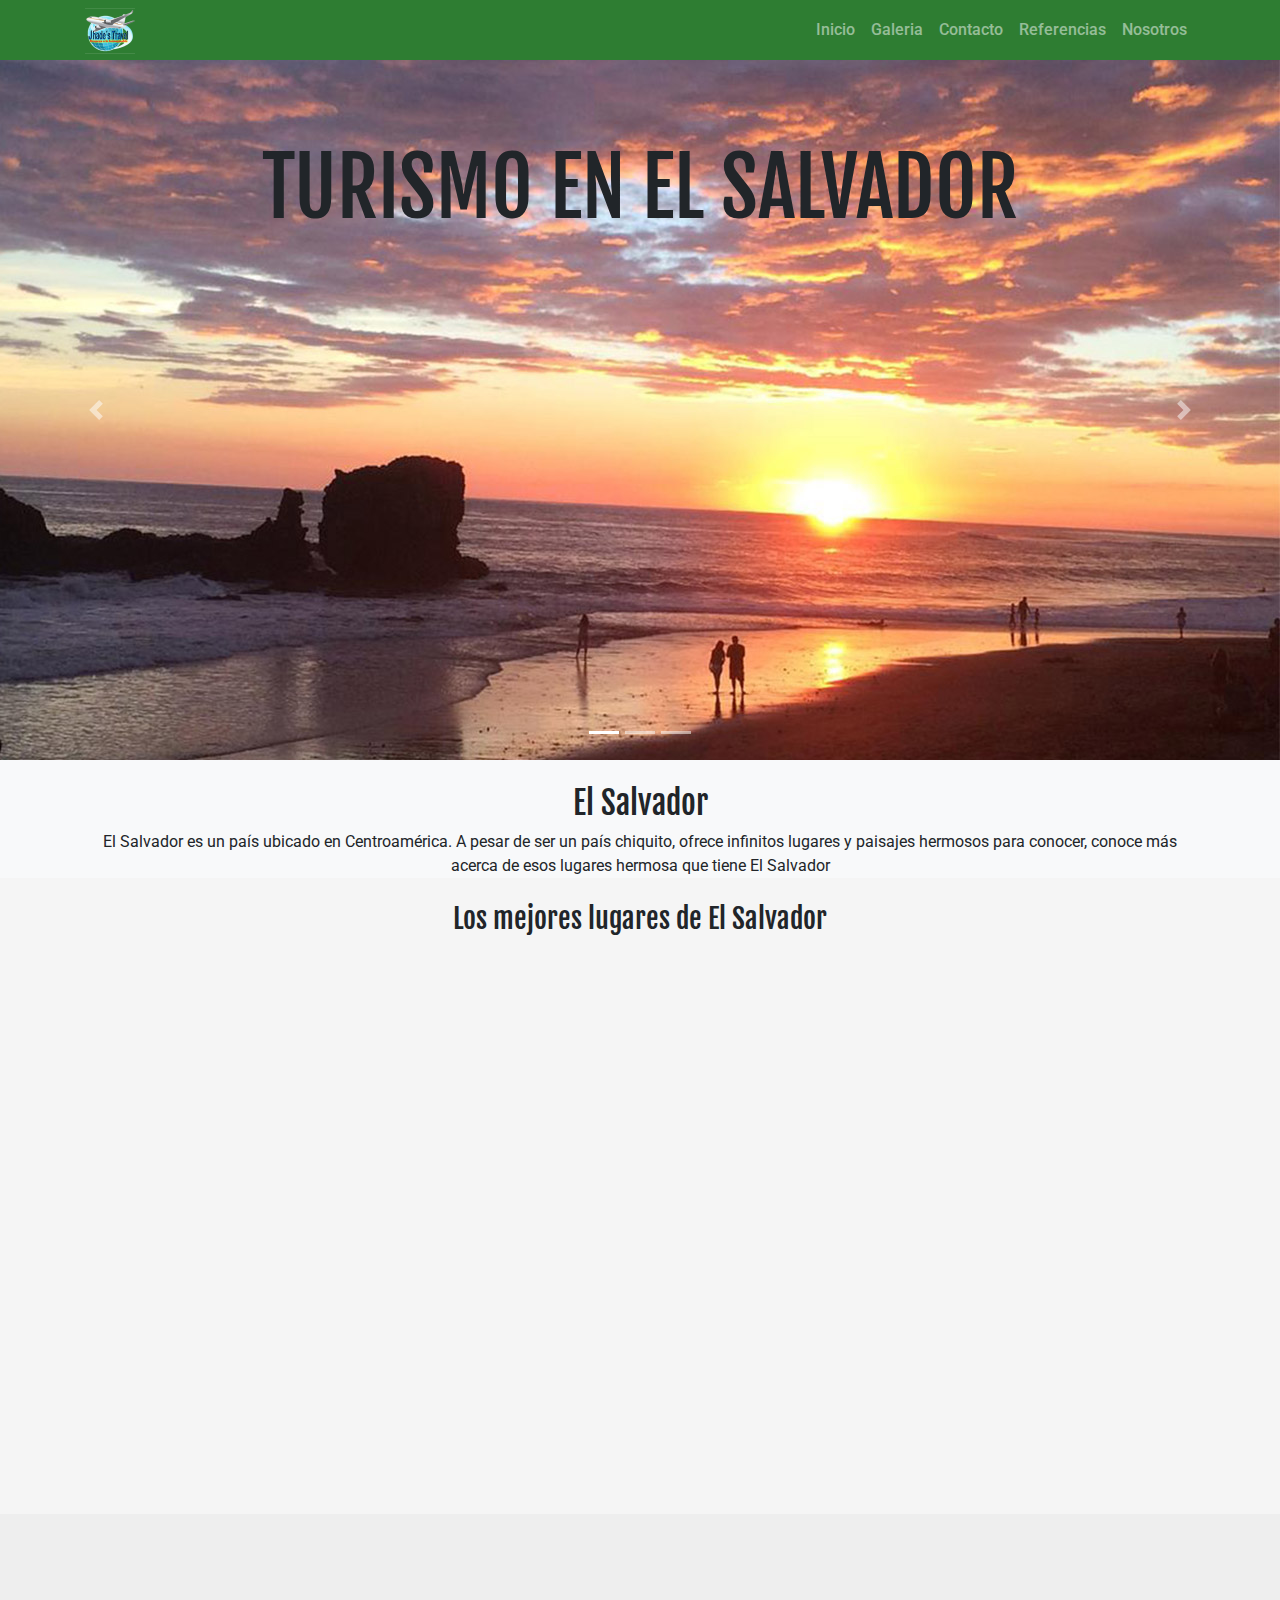
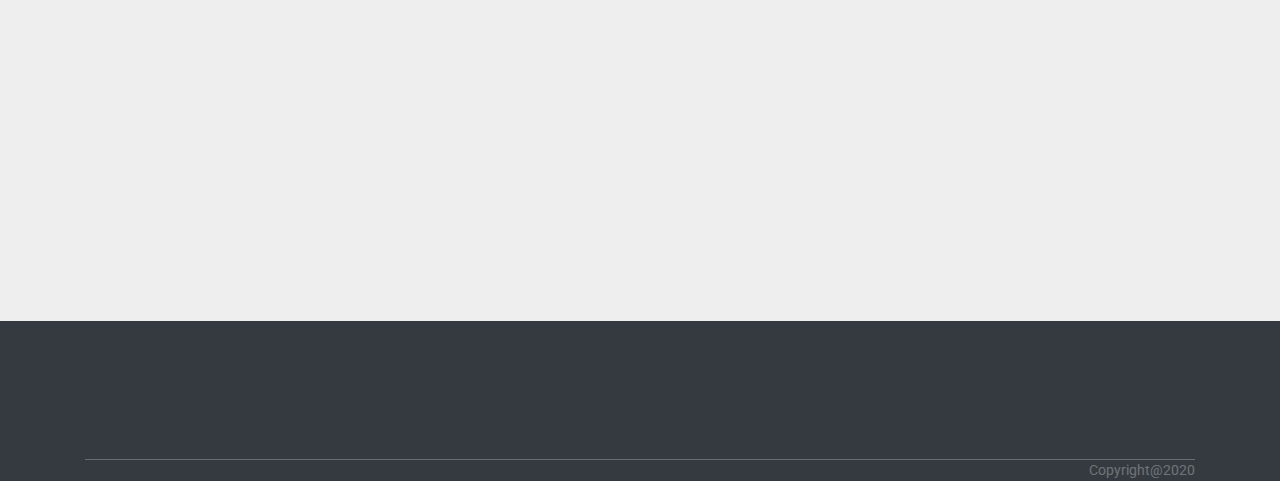
<file: index.html>
<!DOCTYPE html>
<html lang="es">
    <head>
        <meta charset="UTF-8">
        <meta name="viewport" content="width=device-width, initial-scale=1, shrink-to-fit=no">
        <title>Turismo en El Salvador</title>
        <link rel="icon" type="image/png" href="img/logo-menu.png">
        <link rel="stylesheet" href="css/bootstrap.min.css">
        <link rel="stylesheet" href="css/estilo.css">

        <!--tipografia/fuente-->
        <link href="https://fonts.googleapis.com/css2?family=Fjalla+One&family=Roboto:wght@300&display=swap" rel="stylesheet">
        
         <!---link animate.css CDN---->
         <!---link animate.css CDN---->
        <!---CDN se conecta al servidor mas cercano para contestar de manera inmediata los contenidos solicitados---->
        <link rel="stylesheet" href="https://cdnjs.cloudflare.com/ajax/libs/animate.css/4.1.1/animate.min.css"/>
        
        <!---Iconos de footer redes sociales---->
        <link href='https://cdn.jsdelivr.net/npm/boxicons@2.0.5/css/boxicons.min.css' rel='stylesheet'>
    </head>
    <body>
        <header>
            <!--Inicio de menu--->
            <nav class="navbar navbar-expand-md navbar-dark color-menu pb-0 pt-0">
                <div class="container collapse navbar-collapse">
                    <a class="navbar-brand" href="#"><img src="img/logo-menu.png" alt="icono" width="50"></a>
                      <!--boton se visualiza cuando esta en responsivo --->
                    <button class="navbar-toggler" type="button" data-toggle="collapse" data-target="#menu" aria-expanded="false" aria-label="navigation">
                        <span class="navbar-toggler-icon"></span>
                    </button>
                    <div class="collapse navbar-collapse" id="menu">
                        <ul class="navbar-nav ml-auto">
                            <li class="nav-item"><a class="nav-link" href="index.html">Inicio</a></li>
                            <li class="nav-item"><a class="nav-link" href="galeria.html">Galeria</a></li>
                            <li class="nav-item"><a class="nav-link" href="contacto.html">Contacto</a></li>
                            <li class="nav-item"><a class="nav-link" href="referencias.html">Referencias</a></li>
                            <li class="nav-item"><a class="nav-link" href="nosotros.html">Nosotros</a></li>
                        </ul>
                    </div>
                </div>
            </nav>
            <!--Fin Menu-->
            <!--Inicio de carrusel--->
            <section class="carousels">
                <div class="row">
                    <div class="col-12 d-none d-sm-none d-md-block">
                        <div id="carousel" class="carousel slide" data-ride="carousel d-flex">
                            <ol class="carousel-indicators">
                                <li data-target="#carousel" data-slide-to="0" class="active"></li>
                                <li data-target="#carousel" data-slide-to="1"></li>
                                <li data-target="#carousel" data-slide-to="2"></li>
                            </ol>
                            <div class="carousel-inner">
                                <div class="titulo wow animate__fadeInUp" data-wow-duration="1s">  
                                    <h1>TURISMO EN EL SALVADOR</h1>
                                </div>
                                <div class="carousel-item active">
                                    <img src="img/slide1-turismo.jpg" class="d-block w-100" alt="...">
                                </div>
                                <div class="carousel-item">
                                    <img src="img/slide2-turismo.jpg" class="d-block w-100" alt="...">
                                </div>
                                <div class="carousel-item">
                                    <img src="img/slide3-turismo.jpg" class="d-block w-100" alt="...">
                                </div>
                            </div>
                            <a class="carousel-control-prev" href="#carousel" role="button" data-slide="prev">
                                <span class="carousel-control-prev-icon" aria-hidden="true"></span>
                                <span class="sr-only">Previous</span>
                            </a>
                            <a class="carousel-control-next" href="#carousel" role="button" data-slide="next">
                                <span class="carousel-control-next-icon" aria-hidden="true"></span>
                                <span class="sr-only">Next</span>
                            </a>
                        </div>
                    </div>
                    <div class="col-12 d-md-none movil">
                        <div class="img-movil">
                            <h1 class="text-center wow animate__fadeInUp" data-wow-duration="1s">TURISMO EN <strong>EL SALVADOR</strong></h1>
                        </div>
                    </div>
                </div>
            </section>
            <!---Fin carrusel---->
        </header>

        <!---Informacion --->
        <section class="bg-light">
            <div class="container pt-4">
                <div class="content1 text-center wow animate__fadeInUp" data-wow-duration="1s">
                    <h2>El Salvador</h2>
                    <p class="mb-0">El Salvador es un país ubicado en Centroamérica. A pesar de ser un país chiquito, ofrece infinitos lugares y paisajes hermosos para conocer, conoce más  acerca de esos lugares hermosa que tiene El Salvador</p>
                </div>
            </div>
        </section>
        <!---Fin informacion---->
        <!---Tarjetas ----->
        <section class="content2">
            <div class="container p-4 ">
                <div class="content-title">
                    <h3 class="text-center">Los mejores lugares de El Salvador</h3>
                </div>
                <div class="row d-flex justify-content-around">
                    <div class="col-sm-12 col-md-6 col-lg-4 d-flex justify-content-around">
                        <div class="card shadow-md m-3 wow animate__fadeInLeft" data-wow-duration="1s" style="width: 18rem;">
                            <img src="img/Lago-de-Coatepeque-tar.jpg" class="card-img-top" alt="...">
                            <div class="card-body">
                                <h5 class="card-title">Lago de Coatepeque</h5>
                                <p class="card-text">Lo bonito y curioso de este lago es su origen volcánico y que en los últimos años el lago ha cambiado a color turquesa</p>
                                <button type="button" class="btn btn-primary" data-toggle="modal" data-target="#modal1">
                                    Leer  más 
                                </button>
                            </div>
                        </div>
                    </div>
                    <!-- Modal -->
                    <!-- Un cuadro modal es una ventana que aparece superpuesta a toda la página actual-->

                    <div class="modal fade" id="modal1" tabindex="-1" aria-labelledby="exampleModalLabel" aria-hidden="true">
                        <div class="modal-dialog">
                            <div class="modal-content">
                                <div class="modal-header">
                                    <h5 class="modal-title" id="exampleModalLabel">Lago de Coatepeque</h5>
                                    <button type="button" class="close" data-dismiss="modal" aria-label="Close">
                                        <!--permite mostrar icono x para cerrar el modal-->
                                        <span aria-hidden="true">&times;</span>
                                    </button>
                                </div>
                                <div class="modal-body">
                                    <h4>Un poco de historia</h4>
                                    <p class="mb-2">El volcán de Coatepeque (ahora Lago de Coatepeque), hermano mayor del actual volcán de Santa Ana, y padre del resto de volcanes que conforman este complejo eruptivo, experimentó un feroz período de actividad megatelúrica que concluyó con una gran explosión que dejó el enorme hueco de más de 20 kilómetros de radio y unos dos de profundidad, que comenzó un largo proceso de captación de aguas lluvias y subterráneas para convertirse en lago.</p>
                                    <h4>Turismo</h4>
                                    <p>En el lago de Coatepeque podrás practicar, la natación, la pesca ya sea desde la orillas del lago o en canoa, pero además, esquí acuático, paddle surf o el buceo.</p>
                                    <h4>¿Como llegar?</h4>
                                    <p>En bus te llevan las rutas 202 y 201 en la terminal de occidente directo al puente del Congo. De ahí ruta 220 hacia el Lago.</p>
                                </div>
                                <div class="modal-footer">
                                    <button type="button" class="btn btn-secondary" data-dismiss="modal">Cerrar</button>
                                </div>
                            </div>
                        </div>
                    </div>
                    <div class="col-sm-12 col-md-6 col-lg-4 d-flex justify-content-around">
                        <div class="card shadow-md m-3 wow animate__fadeInUp" data-wow-duration="1s" style="width: 18rem;">
                            <img src="img/El-tunco-tar.jpg" class="card-img-top" alt="...">
                            <div class="card-body">
                                <h5 class="card-title">Playa El tunco</h5>
                                <p class="card-text">Definitivamente uno de mis lugares favoritos del país. Es una de las playas más populares, dado que el surf...</p>
                                <button type="button" class="btn btn-primary" data-toggle="modal" data-target="#modal2">
                                    Leer más 
                                </button>
                            </div>
                        </div>
                    </div>
                    <!-- Modal -->
                    <div class="modal fade" id="modal2" tabindex="-1" aria-labelledby="exampleModalLabel" aria-hidden="true">
                        <div class="modal-dialog">
                            <div class="modal-content">
                                <div class="modal-header">
                                    <h5 class="modal-title" id="exampleModalLabel">Playa el Tunco</h5>
                                    <button type="button" class="close" data-dismiss="modal" aria-label="Close">
                                        <span aria-hidden="true">&times;</span>
                                    </button>
                                </div>
                                <div class="modal-body">
                                    <h4>Un poco de historia</h4>
                                    <p class="mb-2">Sunzal  como el punto de quiebre de oleaje es una de las olas mas especiales en el país para la práctica del surf, muy constante, perfecto y para todos los niveles, siempre lo ha sido y lo será, podríamos decir que es la razón de existir y el corazón de este destino.</p>
                                    <h4>Turismo</h4>
                                    <p>La playa cuenta con escuelas de surf y se puede reservar un día antes, porque la hora ideal para practicar este deporte es en las primeras horas de la mañana. Entre otras actividades se puede practicar el senderismo, practicar el deporte extremo de moto enduro, gimnasia, el municipio cuenta con lugares ecológicos y se realizan caminatas desde la playa a unas cascadas en Tamanique a tan solo 15 kilómetros.</p>
                                    <h4>¿Como llegar?</h4>
                                    <p>1. Carretera al puerto de La Libertad. 
                                        2. Litoral de Comalapa a puerto de La Libertad. 
                                        3. Litoral de Los Cobanos (túneles) hacia la playa. Para llegar en bus puedes toma la ruta 102 en San Salvador. Tamanique, La Libertad.</p>
                                </div>
                                <div class="modal-footer">
                                    <button type="button" class="btn btn-secondary" data-dismiss="modal">Cerrar</button>
                                </div>
                            </div>
                        </div>
                    </div>
                    <div class="col-sm-12 col-md-6 col-lg-4 d-flex justify-content-around">
                        <div class="card shadow-md m-3 wow animate__fadeInRight" data-wow-duration="1s" style="width: 18rem;">
                            <img src="img/volcan-santa-ana-tar.jpg" class="card-img-top" alt="...">
                            <div class="card-body">
                                <h5 class="card-title">Volcán Ilamatepec</h5>
                                <p class="card-text">Muchos turistas escalan este volcán (el más alto del país) con el objetivo de llegar a su cráter...</p>
                                <button type="button" class="btn btn-primary" data-toggle="modal" data-target="#modal3">
                                    Leer  más 
                                </button>
                            </div>
                        </div>
                    </div>
                    <!-- Modal -->
                    <div class="modal fade" id="modal3" tabindex="-1" aria-labelledby="exampleModalLabel" aria-hidden="true">
                        <div class="modal-dialog">
                            <div class="modal-content">
                                <div class="modal-header">
                                    <h5 class="modal-title" id="exampleModalLabel">Volcan Ilamatepec</h5>
                                    <button type="button" class="close" data-dismiss="modal" aria-label="Close">
                                        <span aria-hidden="true">&times;</span>
                                    </button>
                                </div>
                                <div class="modal-body">
                                    <h4>Un poco de historia</h4>
                                    <p class="mb-2">El volcán ilamatepec o de Santa Ana, ubicado en el departamento homónimo en El Salvador, tiene una altitud de 2.381 msnm y es el más alto de este país. Sus últimas erupciones ocurrieron en 1904, en 1920 y en 2005 según el Índice de explosividad volcánica éste volcán es nivel 3 de 8.</p>
                                    <h4>Turismo</h4>
                                    <p>Para los amantes de las caminatas al aire libre y los bellos paisajes, se permite el ascenso al cráter del ilamatepec y las cumbres de los otros Volcanes.</p>
                                    <h4>¿Como llegar?</h4>
                                    <p>Si vas desde San Salvador, deberás tomar el autobús 205 en la Terminal de Occidente. Bajar en la Terminal de Sonsonate y ahí tomar el autobús 209 hacia Cerro Verde.</p>
                                </div>
                                <div class="modal-footer">
                                    <button type="button" class="btn btn-secondary" data-dismiss="modal">Cerrar</button>
                                </div>
                            </div>
                        </div>
                    </div>
                </div>
            </div>
        </section>
        <!---Fin tarjetas---->
        <!--Informacion---->
        <section class="content3">
            <article class="container py-4">
                <div class="row">
                    <div class="col-sm-12 col-md-6 col-lg-6 text-center text-md-left text-lg-left text-xl-left wow animate__jackInTheBox" data-wow-duration="1s">
                        <h2 class="text-md-center">San Salvador</h2>
                        <p>Capital de El Salvador, situada a los pies del imponente Volcán Quezaltepec, una ciudad que cautiva con la belleza de sus arquitecturas republicanas y monumentos desplegados en su centro histórico.</p>
                        <p>Oferta gastronómica y vida nocturna concentrada en su elegante Zona Rosa, son otro de sus atractivos, un vibrante barrio donde convergen hoteles, bares, restaurantes, cafés, museos, torres de apartamentos y embajadas.</p>
                    </div>
                    <div class="col-sm-12 col-md-6 col-lg-6 d-flex justify-content-center align-items-center wow animate__jackInTheBox" data-wow-duration="1s">
                        <img class="img-fluid" src="img/capital-san-salvador.jpg" alt="sCentro historico">
                    </div>
                </div>
            </article>
        </section>
        <!---Fin informacion--->
        <!---Pie de pagina---->
        <footer class="bg-dark text-white">
            <div class="container">
                <div class="row">
                    <div class="col-sm-12 col-md-4 col-lg-4 d-none d-md-block wow animate__flipInX" data-wow-duration="1s">
                        <div class="info-empresa m-4">
                            <h3>Sitio web</h3>
                            <p>Somos apasionados en mostrar los lugares turísticos de El Salvador</p>
                        </div>
                    </div>
                    <div class="col-sm-12 col-md-4 col-lg-4 wow animate__flipInX" data-wow-duration="1s">
                        <h3 class="text-center mt-4">Redes sociales</h3>
                        <div class="redes mt-1 d-flex justify-content-around">
                            <a href="#"><i class='bx bxl-facebook'></i></a>
                            <a href="#"><i class='bx bxl-twitter'></i></a>
                            <a href="#"><i class='bx bxl-whatsapp' ></i></a>
                            <a href="#"><i class='bx bxl-instagram'></i></a>

                        </div>
                    </div>
                    <div class="col-sm-12 col-md-4 col-lg-4 d-none d-md-block wow animate__flipInX" data-wow-duration="1s">
                        <div class="m-4">
                            <h3>Contactanos</h3>
                            <div class="contact">
                                <ul>
                                    <li><i class="bx bx-envelope-open"></i><span> mytoursv@gmail.com</span>
                                    </li>
                                    <li><i class="bx bxl-whatsapp"></i><span> 22210522</span></li>
                                </ul>
                            </div>
                        </div>
                    </div>
                </div>
                <div class="border-top d-flex justify-content-end color-gris">
                    <p class="mb-0">Copyright@2020</p>
                </div>
            </div>
        </footer>
        <!---Fin pie de pagina--->
        <!--Script de Java Script--->
        <script src="js/jquery-3.4.1.slim.min.js"></script>
        <script src="js/popper.min.js"></script>
        <script src="js/bootstrap.min.js"></script>
        <script src="js/wow.min.js"></script> <!--Mandamos a llamar nuestro arhivo wow--->
        <script> new WOW().init();</script> <!----->
        
    </body>
</html>
</file>
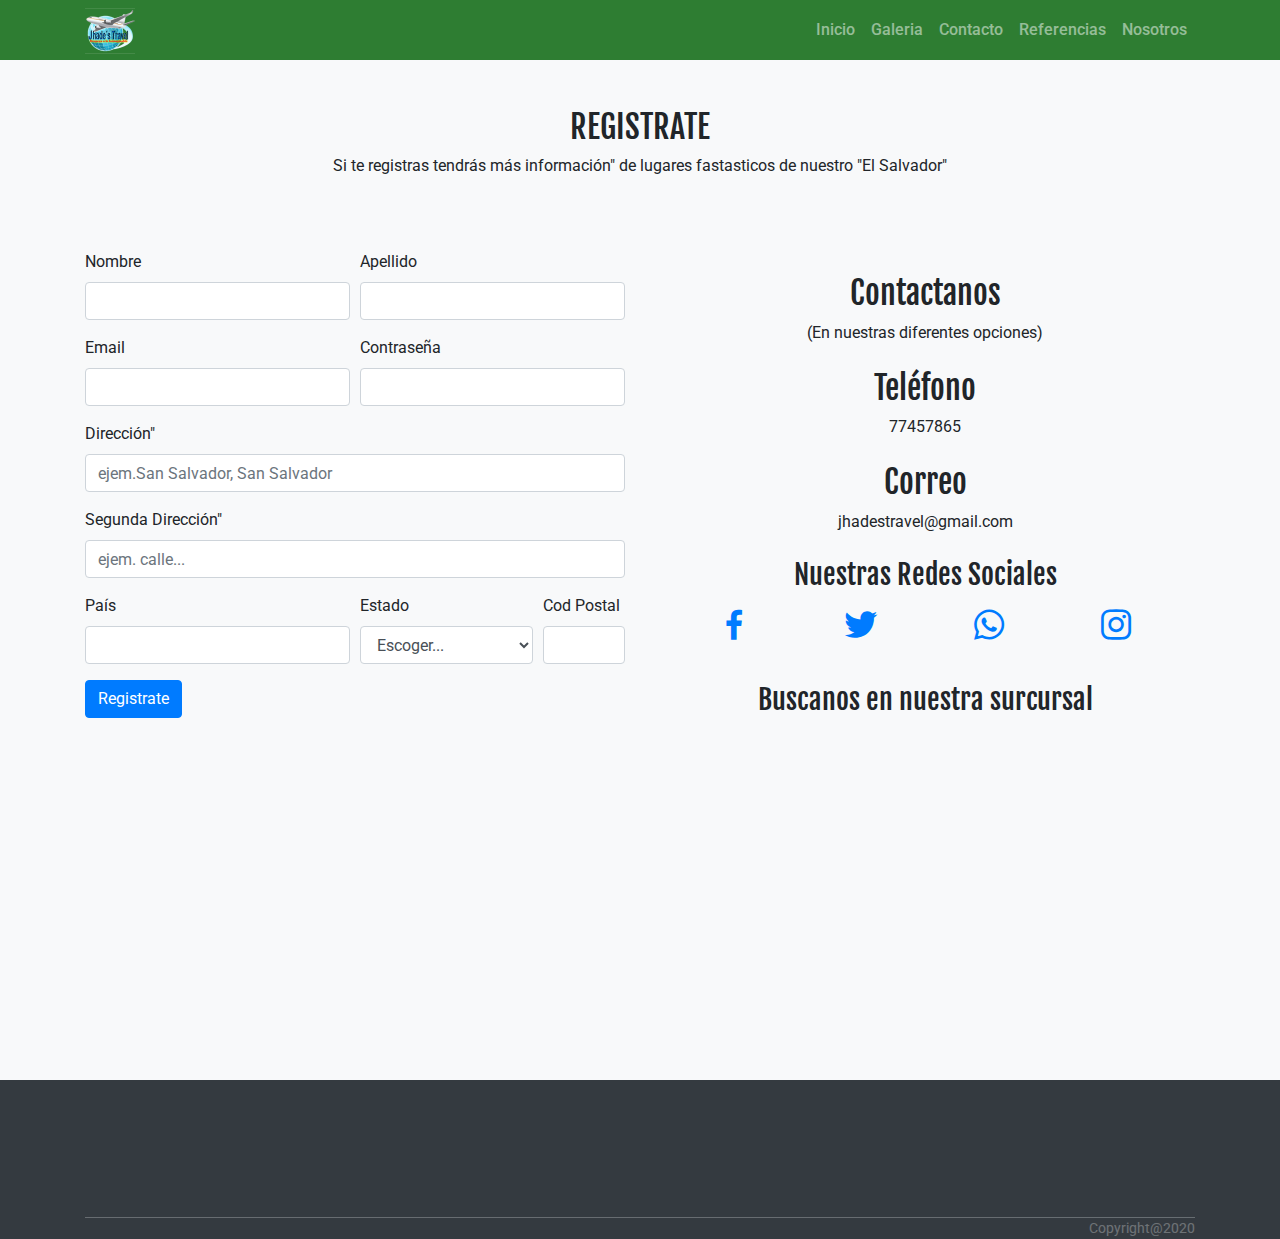
<file: contacto.html>
<!doctype html>
<html lang="es">
    <head>
        <meta charset="utf-8">
        <meta name="viewport" content="width=device-width, initial-scale=1, shrink-to-fit=no">
        <title>Turismo en El Salvador | Contacto</title>
        <link rel="icon" type="image/png" href="img/logo-menu.png">
        <link rel="stylesheet" href="css/bootstrap.min.css">
        <!--<link rel="stylesheet" href="css/stilo%20cont.css">-->
        <link rel="stylesheet" href="css/estilo.css">

        <!--tipografia/fuente-->
        <link href="https://fonts.googleapis.com/css2?family=Fjalla+One&family=Roboto:wght@300&display=swap" rel="stylesheet">

        <!---link animate.css CDN---->
        <!---CDN se conecta al servidor mas cercano para contestar de manera inmediata los contenidos solicitados---->

        <link rel="stylesheet" href="https://cdnjs.cloudflare.com/ajax/libs/animate.css/4.1.1/animate.min.css"/>

        <!---Iconos de redes sociales---->
        <link href='https://cdn.jsdelivr.net/npm/boxicons@2.0.5/css/boxicons.min.css' rel='stylesheet'>

    </head>
    <body>
        <header>
            <!--Inicio de menu --->
            <nav class="navbar navbar-expand-md navbar-dark color-menu pb-0 pt-0">
                <div class="container collapse navbar-collapse">
                    <a class="navbar-brand" href="#"><img src="img/logo-menu.png" alt="icono" width="50"></a>
                    <!--boton se visualiza cuando esta en responsivo --->
                    <button class="navbar-toggler" type="button" data-toggle="collapse" data-target="#menu" aria-expanded="false" aria-label="navigation">
                        <span class="navbar-toggler-icon"></span>
                    </button>
                    <div class="collapse navbar-collapse" id="menu">
                        <ul class="navbar-nav ml-auto">
                            <li class="nav-item"><a class="nav-link" href="index.html">Inicio</a></li>
                            <li class="nav-item"><a class="nav-link" href="galeria.html">Galeria</a></li>
                            <li class="nav-item"><a class="nav-link" href="contacto.html">Contacto</a></li>
                            <li class="nav-item"><a class="nav-link" href="referencias.html">Referencias</a></li>
                            <li class="nav-item"><a class="nav-link" href="nosotros.html">Nosotros</a></li>
                        </ul>
                    </div>
                </div>
            </nav>
        </header>
        <!--Fin Menu-->
        <!---Informacion --->
        <section class="bg-light py-4">
            <div class="container pt-4">
                <div class="content1 text-center wow animate__fadeInUp" data-wow-duration="1s">
                    <h2>REGISTRATE</h2>
                    <p class="mb-0">Si te registras tendrás más información" de lugares fastasticos de nuestro "El Salvador"</p>
                </div>
            </div>
        </section>
        <!---Fin informacion---->

        <!-- Formulario -->
        <section class="bg-light">
            <div class="container pt-5">
                <div class="row">
                    <div class="col-sm-12 col-md-6">
                        <div class="wow animate__fadeInLeft" data-wow-duration="1s">
                            <form>
                                <div class="form-row">
                                    <div class="form-group col-md-6">
                                        <label for="inputName">Nombre</label>
                                        <input type="text" class="form-control" id="inputname">
                                    </div>
                                    <div class="form-group col-md-6">
                                        <label for="inputLastname">Apellido</label>
                                        <input type="text" class="form-control" id="inputLastname">
                                    </div>
                                </div>
                                <div class="form-row">
                                    <div class="form-group col-md-6">
                                        <label for="inputEmail4">Email</label>
                                        <input type="email" class="form-control" id="inputEmail4">
                                    </div>
                                    <div class="form-group col-md-6">
                                        <label for="inputPassword4">Contraseña</label>
                                        <input type="password" class="form-control" id="inputPassword4">
                                    </div>
                                </div>
                                <div class="form-group">
                                    <label for="inputAddress">Dirección"</label>
                                    <input type="text" class="form-control" id="inputAddress" placeholder="ejem.San Salvador, San Salvador">
                                </div>
                                <div class="form-group">
                                    <label for="inputAddress2">Segunda Dirección"</label>
                                    <input type="text" class="form-control" id="inputAddress2" placeholder="ejem. calle...">
                                </div>
                                <div class="form-row">
                                    <div class="form-group col-md-6">
                                        <label for="inputCity">País</label>
                                        <input type="text" class="form-control" id="inputCity">
                                    </div>
                                    <div class="form-group col-md-4">
                                        <label for="inputState">Estado</label>
                                        <select id="inputState" class="form-control">
                                            <option selected>Escoger...</option>
                                            <option>Venezuela</option>
                                            <option>Mexico</option>
                                            <option>Honduras</option>
                                            <option>Puerto Rico</option>
                                            <option>Guatemala</option>
                                            <option>El Salvador</option>

                                        </select>
                                    </div>
                                    <div class="form-group col-md-2">
                                        <label for="inputZip">Cod Postal</label>
                                        <input type="text" class="form-control" id="inputZip">
                                    </div>
                                </div>
                                <button type="submit" class="btn btn-primary">Registrate</button>
                            </form>
                        </div>
                    </div>
                    <!-- Fin de Formulario -->
                    <!---Informacion --->
                    <div class="col-sm-12 col-md-6 ">
                        <div class="container pb-5">
                            <div class="text-center pt-4 wow animate__fadeInRight" data-wow-duration="1s">
                                <h2>Contactanos</h2>
                                <p class="mb-4">(En nuestras diferentes opciones) </p>
                                <h2>Teléfono</h2>
                                <p class="mb-4">77457865</p>
                                <h2>Correo</h2>
                                <p class="mb-4">jhadestravel@gmail.com </p>
                                <h3 class="text-center mt-4">Nuestras Redes Sociales</h3>
                                <div class="redes mt-1 d-flex justify-content-around">
                                    <a href="#"><i class='bx bxl-facebook'></i></a>
                                    <a href="#"><i class='bx bxl-twitter'></i></a>
                                    <a href="#"><i class='bx bxl-whatsapp' ></i></a>
                                    <a href="#"><i class='bx bxl-instagram'></i></a>
                                </div>

                                <!--Google map-->
                                <h3 class="text-center mt-4">Buscanos en nuestra surcursal</h3>
                                <iframe src="https://www.google.com/maps/embed?pb=!1m18!1m12!1m3!1d124046.24453917831!2d-89.28529228283789!3d13.691468355054555!2m3!1f0!2f0!3f0!3m2!1i1024!2i768!4f13.1!3m3!1m2!1s0x8f633067b411775d%3A0x1f75978893fb5c96!2sSan%20Salvador!5e0!3m2!1ses!2ssv!4v1601159401520!5m2!1ses!2ssv" width="300" height="300" frameborder="0" style="border:0;" allowfullscreen="" aria-hidden="false" tabindex="0"></iframe>
                                <!--Google Maps-->
                            </div>
                        </div>
                    </div>
                </div>
            </div>
        </section>

 <footer class="bg-dark text-white">
            <div class="container">
                <div class="row">
                    <div class="col-sm-12 col-md-4 col-lg-4 d-none d-md-block wow animate__flipInX" data-wow-duration="1s">
                        <div class="info-empresa m-4">
                            <h3>Sitio web</h3>
                            <p>Somos apasionados en mostrar los lugares turísticos de El Salvador</p>
                        </div>
                    </div>
                    <div class="col-sm-12 col-md-4 col-lg-4 wow animate__flipInX" data-wow-duration="1s">
                        <h3 class="text-center mt-4">Redes sociales</h3>
                        <div class="redes mt-1 d-flex justify-content-around">
                            <a href="#"><i class='bx bxl-facebook'></i></a>
                            <a href="#"><i class='bx bxl-twitter'></i></a>
                            <a href="#"><i class='bx bxl-whatsapp' ></i></a>
                            <a href="#"><i class='bx bxl-instagram'></i></a>

                        </div>
                    </div>
                    <div class="col-sm-12 col-md-4 col-lg-4 d-none d-md-block wow animate__flipInX" data-wow-duration="1s">
                        <div class="m-4">
                            <h3>Contactanos</h3>
                            <div class="contact">
                                <ul>
                                    <li><i class="bx bx-envelope-open"></i><span> mytoursv@gmail.com</span>
                                    </li>
                                    <li><i class="bx bxl-whatsapp"></i><span> 22210522</span></li>
                                </ul>
                            </div>
                        </div>
                    </div>
                </div>
                <div class="border-top d-flex justify-content-end color-gris">
                    <p class="mb-0">Copyright@2020</p>
                </div>
            </div>
        </footer>
        <!-- Optional JavaScript -->
        <!-- jQuery first, then Popper.js, then Bootstrap JS -->
        <script src="js/jquery-3.4.1.slim.min.js"></script>
        <script src="js/popper.min.js"></script>
        <script src="js/bootstrap.min.js"></script>
        <script src="js/wow.min.js"></script> <!--Mandamos a llamar nuestro arhivo wow--->
        <script> new WOW().init();</script> <!----->
    </body>
</html>
</file>
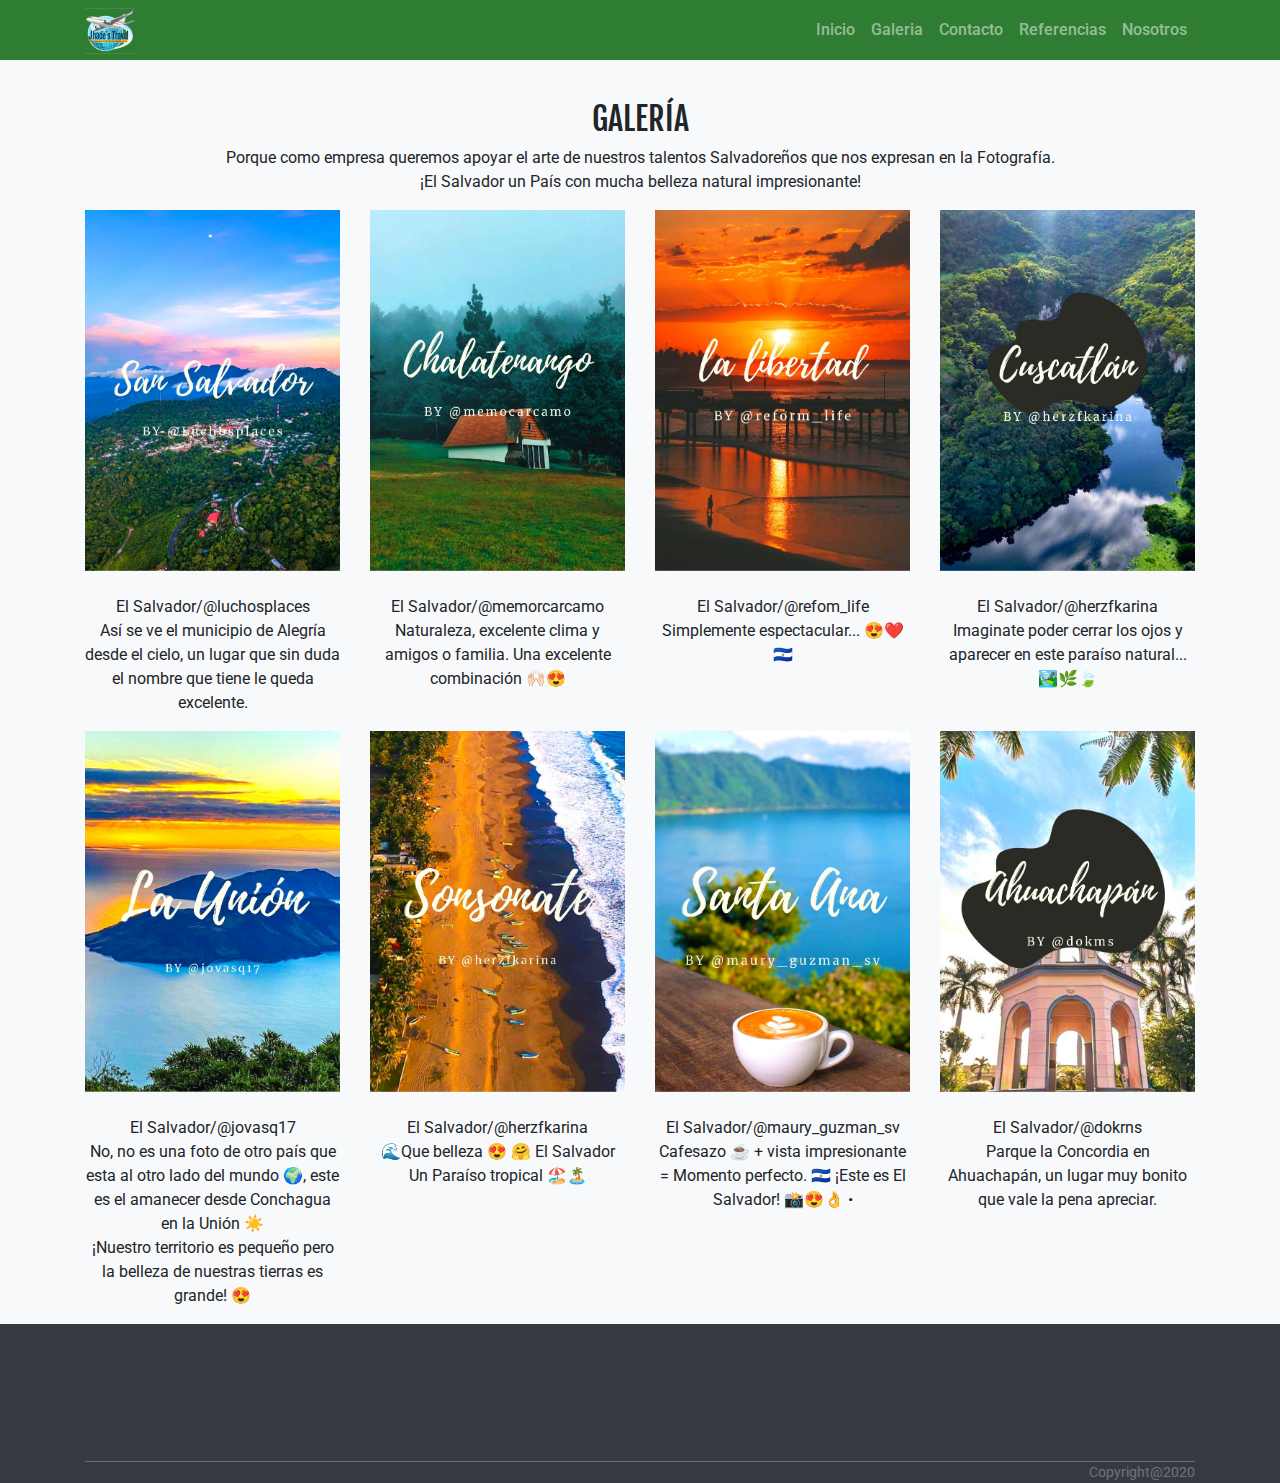
<file: galeria.html>
<!DOCTYPE html>
<html lang="es">
    <head>
        <meta charset="UTF-8">
        <meta name="viewport" content="width=device-width, initial-scale=1, shrink-to-fit=no">
        <title>Turismo en El Salvador | Galeria</title>
        <link rel="icon" type="image/png" href="img/logo-menu.png">
        <link rel="stylesheet" href="css/bootstrap.min.css">
        <link rel="stylesheet" href="css/estilo.css">
        <link href="https://fonts.googleapis.com/css2?family=Fjalla+One&family=Roboto:wght@300&display=swap" rel="stylesheet">
        <!---link animate.css CDN---->
        <link rel="stylesheet" href="https://cdnjs.cloudflare.com/ajax/libs/animate.css/4.1.1/animate.min.css"/>
        <!---Iconos---->
        <link href='https://cdn.jsdelivr.net/npm/boxicons@2.0.5/css/boxicons.min.css' rel='stylesheet'>
    </head>
    <body>
        <header>
            <!--Inicio de menu--->
            <nav class="navbar navbar-expand-md navbar-dark color-menu pb-0 pt-0">
                <div class="container collapse navbar-collapse">
                    <a class="navbar-brand" href="#"><img src="img/logo-menu.png" alt="icono" width="50"></a>
                    <button class="navbar-toggler" type="button" data-toggle="collapse" data-target="#menu" aria-expanded="false" aria-label="navigation">
                        <span class="navbar-toggler-icon"></span>
                    </button>
                    <div class="collapse navbar-collapse" id="menu">
                        <ul class="navbar-nav ml-auto">
                            <li class="nav-item"><a class="nav-link" href="index.html">Inicio</a></li>
                            <li class="nav-item"><a class="nav-link" href="galeria.html">Galeria</a></li>
                            <li class="nav-item"><a class="nav-link" href="contacto.html">Contacto</a></li>
                            <li class="nav-item"><a class="nav-link" href="referencias.html">Referencias</a></li>
                            <li class="nav-item"><a class="nav-link" href="nosotros.html">Nosotros</a></li>
                        </ul>
                    </div>
                </div>
            </nav>
        </header>
        <!--Fin Menu-->
        <section class="bg-light">
            <div class="container pt-4">
                <div class="content1 text-center">
                    <h2 class="text-center mt-3">GALERÍA</h2>
                    <p> Porque como empresa queremos apoyar el arte de nuestros talentos Salvadoreños que nos expresan en la Fotografía.<br> ¡El Salvador un País con mucha belleza natural impresionante!</p>
                    <div class="row ">
                        <div class="col-lg-3 col-md-6 wow animate__fadeInUp" data-wow-duration="1s">
                            <div class="member">
                                <img src="img/San Salvador.jpg" class="img-fluid" alt="">
                                <div class="member-info-content pt-4 text-center">
                                    <p> El Salvador/@luchosplaces<br>Así se ve el municipio de Alegría desde el cielo, un lugar que sin duda el nombre que tiene le queda excelente.</p>
                                </div>
                            </div>
                        </div>
                        <div class="col-lg-3 col-md-6 wow animate__fadeInUp" data-wow-duration="1s">
                            <div class="member">
                                <img src="img/chalatenango.jpg" class="img-fluid" alt="">
                                <div class="member-info-content pt-4 text-center">
                                    <p> El Salvador/@memorcarcamo<br>Naturaleza, excelente clima y amigos o familia. Una excelente combinación 🙌🏻😍</p>
                                </div>
                            </div>
                        </div>
                        <div class="col-lg-3 col-md-6 wow animate__fadeInUp " data-wow-duration="1s">
                            <div class="member">
                                <img src="img/La Libertad.jpg" class="img-fluid" alt="">
                                <div class="member-info-content pt-4 text-center">
                                    <p> El Salvador/@refom_life<br>Simplemente espectacular... 😍❤️🇸🇻</p>
                                </div>
                            </div>
                        </div>
                        <div class="col-lg-3 col-md-6 wow animate__fadeInUp " data-wow-duration="1s">
                            <div class="member">
                                <img src="img/Cuscatlan.jpg" class="img-fluid" alt="">
                                <div class="member-info-content pt-4 text-center">
                                    <p> El Salvador/@herzfkarina <br>Imaginate poder cerrar los ojos y aparecer en este paraíso natural... 🏞️🌿🍃</p>
                                </div>
                            </div>
                        </div>
                        <div class="col-lg-3 col-md-6 wow animate__fadeInUp" data-wow-duration="1s">
                            <div class="member">
                                <img src="img/La Union.jpg" class="img-fluid" alt="">
                                <div class="member-info-content pt-4 text-center">
                                    <p> El Salvador/@jovasq17<br>No, no es una foto de otro país que esta al otro lado del mundo 🌍, este es el amanecer desde Conchagua en la Unión ☀️<br>
                                        ¡Nuestro territorio es pequeño pero la belleza de nuestras tierras es grande! 😍</p>
                                </div>
                            </div>
                        </div>
                        <div class="col-lg-3 col-md-6 wow animate__fadeInUp" data-wow-duration="1s">
                            <div class="member">
                                <img src="img/Sonsonate.jpg" class="img-fluid" alt="">
                                <div class="member-info-content pt-4 text-center">
                                    <p> El Salvador/@herzfkarina<br>🌊Que belleza 😍
                                        🤗 El Salvador
                                        Un Paraíso tropical 🏖️🏝️</p>
                                </div>
                            </div>
                        </div>
                        <div class="col-lg-3 col-md-6 wow animate__fadeInUp" data-wow-duration="1s">
                            <div class="member">
                                <img src="img/Santa Ana.jpg" class="img-fluid" alt="">
                                <div class="member-info-content pt-4 text-center">
                                    <p> El Salvador/@maury_guzman_sv<br>Cafesazo ☕ + vista impresionante
                                        = Momento perfecto. 🇸🇻 ¡Este es El Salvador! 📸😍👌 •</p>
                                </div>
                            </div>
                        </div>
                        <div class="col-lg-3 col-md-6 wow animate__fadeInUp" data-wow-duration="1s">
                            <div class="member">
                                <img src="img/Ahuachapan.jpg" class="img-fluid" alt="">
                                <div class="member-info-content pt-4 text-center">
                                    <p> El Salvador/@dokrns<br>Parque la Concordia en Ahuachapán, un lugar muy bonito que vale la pena apreciar.</p>
                                </div>
                            </div>
                        </div>
                    </div>
                </div>
            </div>
        </section>
        <!---Pie de pagina---->
        <footer class="bg-dark text-white">
            <div class="container">
                <div class="row">
                    <div class="col-sm-12 col-md-4 col-lg-4 d-none d-md-block wow animate__flipInX" data-wow-duration="1s">
                        <div class="info-empresa m-4">
                            <h3>Sitio web</h3>
                            <p>Somos apasionados en mostrar los lugares turísticos de El Salvador</p>
                        </div>
                    </div>
                    <div class="col-sm-12 col-md-4 col-lg-4 wow animate__flipInX" data-wow-duration="1s">
                        <h3 class="text-center mt-4">Redes sociales</h3>
                        <div class="redes mt-1 d-flex justify-content-around">
                            <a href="#"><i class='bx bxl-facebook'></i></a>
                            <a href="#"><i class='bx bxl-twitter'></i></a>
                            <a href="#"><i class='bx bxl-whatsapp' ></i></a>
                            <a href="#"><i class='bx bxl-instagram'></i></a>

                        </div>
                    </div>
                    <div class="col-sm-12 col-md-4 col-lg-4 d-none d-md-block wow animate__flipInX" data-wow-duration="1s">
                        <div class="m-4">
                            <h3>Contactanos</h3>
                            <div class="contact">
                                <ul>
                                    <li><i class="bx bx-envelope-open"></i><span> mytoursv@gmail.com</span>
                                    </li>
                                    <li><i class="bx bxl-whatsapp"></i><span> 22210522</span></li>
                                </ul>
                            </div>
                        </div>
                    </div>
                </div>
                <div class="border-top d-flex justify-content-end color-gris">
                    <p class="mb-0">Copyright@2020</p>
                </div>
            </div>
        </footer>
        <!---Fin pie de pagina--->
        <!-- Optional JavaScript -->
        <!-- jQuery first, then Popper.js, then Bootstrap JS -->
        <script src="https://code.jquery.com/jquery-3.5.1.slim.min.js" integrity="sha384-DfXdz2htPH0lsSSs5nCTpuj/zy4C+OGpamoFVy38MVBnE+IbbVYUew+OrCXaRkfj" crossorigin="anonymous"></script>
        <script src="https://cdn.jsdelivr.net/npm/popper.js@1.16.1/dist/umd/popper.min.js" integrity="sha384-9/reFTGAW83EW2RDu2S0VKaIzap3H66lZH81PoYlFhbGU+6BZp6G7niu735Sk7lN" crossorigin="anonymous"></script>
        <script src="https://stackpath.bootstrapcdn.com/bootstrap/4.5.2/js/bootstrap.min.js" integrity="sha384-B4gt1jrGC7Jh4AgTPSdUtOBvfO8shuf57BaghqFfPlYxofvL8/KUEfYiJOMMV+rV" crossorigin="anonymous"></script>
        <script src="js/wow.min.js"></script> <!--Mandamos a llamar nuestro arhivo wow--->
        <script> new WOW().init();</script> <!----->
    </body>
</html>
</file>
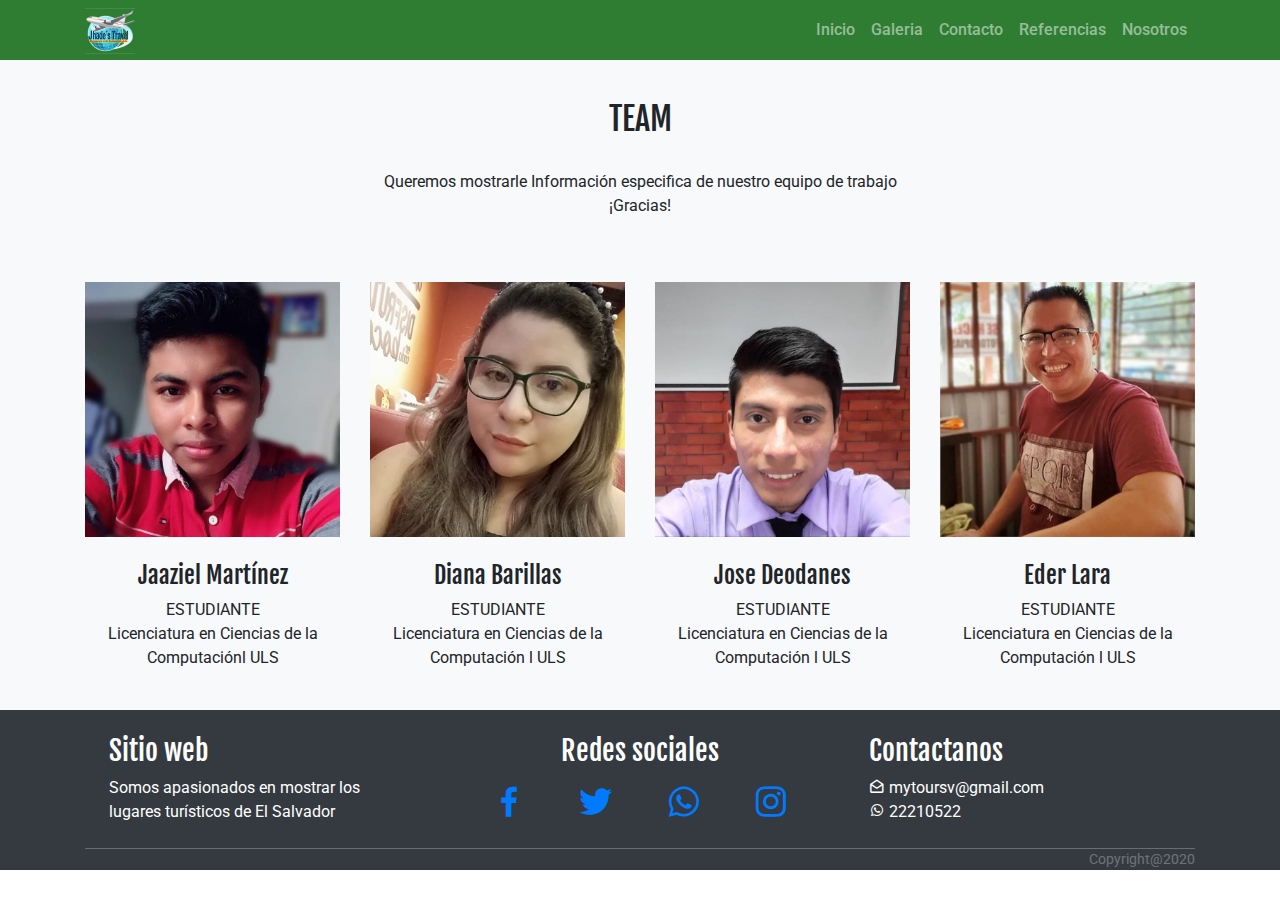
<file: nosotros.html>
<!DOCTYPE html>
<html lang="es">
    <head>
        <meta charset="UTF-8">
        <meta name="viewport" content="width=device-width, initial-scale=1, shrink-to-fit=no">
        <title>Turismo en El Salvador | Nosotros</title>
        <link rel="icon" type="image/png" href="img/logo-menu.png">
        <link rel="stylesheet" href="css/bootstrap.min.css">
        <link rel="stylesheet" href="css/estilo.css">
        <link href="https://fonts.googleapis.com/css2?family=Fjalla+One&family=Roboto:wght@300&display=swap" rel="stylesheet">
        <!---link animate.css CDN---->
        <link rel="stylesheet" href="https://cdnjs.cloudflare.com/ajax/libs/animate.css/4.1.1/animate.min.css"/>
        <!---Iconos---->
        <link href='https://cdn.jsdelivr.net/npm/boxicons@2.0.5/css/boxicons.min.css' rel='stylesheet'>
    </head>
    <body>
        <header>
            <!--Inicio de menu--->
            <nav class="navbar navbar-expand-md navbar-dark color-menu pb-0 pt-0">
                <div class="container collapse navbar-collapse">
                    <a class="navbar-brand" href="#"><img src="img/logo-menu.png" alt="icono" width="50"></a>
                    <button class="navbar-toggler" type="button" data-toggle="collapse" data-target="#menu" aria-expanded="false" aria-label="navigation">
                        <span class="navbar-toggler-icon"></span>
                    </button>
                    <div class="collapse navbar-collapse" id="menu">
                        <ul class="navbar-nav ml-auto">
                            <li class="nav-item"><a class="nav-link" href="index.html">Inicio</a></li>
                            <li class="nav-item"><a class="nav-link" href="galeria.html">Galeria</a></li>
                            <li class="nav-item"><a class="nav-link" href="contacto.html">Contacto</a></li>
                            <li class="nav-item"><a class="nav-link" href="referencias.html">Referencias</a></li>
                            <li class="nav-item"><a class="nav-link" href="nosotros.html">Nosotros</a></li>
                        </ul>
                    </div>
                </div>
            </nav>
        </header>
        <!--Fin Menu-->
        <section class="bg-light">
            <div class="container pt-4">
                <div class="content1">
                    <h2 class="text-center mt-3 wow animate__jackInTheBox" data-wow-duration="1s">TEAM</h2>
                    <p class="text-center py-4"> Queremos mostrarle Información especifica de nuestro equipo de trabajo<br>¡Gracias!</p>
                    <div class="row">
                        <div class="col-lg-3 col-md-6 wow animate__jackInTheBox my-4 d-flex justify-content-center" data-wow-duration="1s">
                            <div class="member">
                                <img src="img/jaazielV.png" class="img-fluid" alt="">
                                <div class="member-info-content pt-4 text-center">
                                    <h4>Jaaziel Martínez</h4>
                                    <span>ESTUDIANTE</span>
                                    <p> Licenciatura en Ciencias de la Computaciónl ULS</p>

                                </div>
                            </div>
                        </div>
                        <div class="col-lg-3 col-md-6 wow animate__jackInTheBox my-4 d-flex justify-content-center" data-wow-duration="1s">
                            <div class="member">
                                <img src="img/dianaV.png" class="img-fluid" alt="">
                                <div class="member-info-content pt-4 text-center">
                                    <h4>Diana Barillas</h4>
                                    <span>ESTUDIANTE</span>
                                    <p> Licenciatura en Ciencias de la Computación l ULS</p>
                                </div>
                            </div>
                        </div>
                        <div class="col-lg-3 col-md-6 wow animate__jackInTheBox my-4 d-flex justify-content-center" data-wow-duration="1s">
                            <div class="member">
                                <img src="img/joseV.png" class="img-fluid" alt="">
                                <div class="member-info-content pt-4 text-center">
                                    <h4>Jose Deodanes</h4>
                                    <span>ESTUDIANTE</span>
                                    <p> Licenciatura en Ciencias de la Computación l ULS</p>
                                </div>
                            </div>
                        </div>
                        <div class="col-lg-3 col-md-6 wow animate__jackInTheBox my-4 d-flex justify-content-center" data-wow-duration="1s">
                            <div class="member">
                                <img src="img/pictureeder.jpeg" class="img-fluid" alt="">
                                <div class="member-info-content pt-4 text-center">
                                    <h4>Eder Lara</h4>
                                    <span>ESTUDIANTE</span>
                                    <p> Licenciatura en Ciencias de la Computación l ULS</p>
                                </div>
                            </div>
                        </div>
                    </div>
                </div>
            </div>
        </section>

        <!---Pie de pagina---->
        <footer class="bg-dark text-white">
            <div class="container">
                <div class="row">
                    <div class="col-sm-12 col-md-4 col-lg-4 d-none d-md-block wow animate__flipInX" data-wow-duration="1s">
                        <div class="info-empresa m-4">
                            <h3>Sitio web</h3>
                            <p>Somos apasionados en mostrar los lugares turísticos de El Salvador</p>
                        </div>
                    </div>
                    <div class="col-sm-12 col-md-4 col-lg-4 wow animate__flipInX" data-wow-duration="1s">
                        <h3 class="text-center mt-4">Redes sociales</h3>
                        <div class="redes mt-1 d-flex justify-content-around">
                            <a href="#"><i class='bx bxl-facebook'></i></a>
                            <a href="#"><i class='bx bxl-twitter'></i></a>
                            <a href="#"><i class='bx bxl-whatsapp' ></i></a>
                            <a href="#"><i class='bx bxl-instagram'></i></a>

                        </div>
                    </div>
                    <div class="col-sm-12 col-md-4 col-lg-4 d-none d-md-block wow animate__flipInX" data-wow-duration="1s">
                        <div class="m-4">
                            <h3>Contactanos</h3>
                            <div class="contact">
                                <ul>
                                    <li><i class="bx bx-envelope-open"></i><span> mytoursv@gmail.com</span>
                                    </li>
                                    <li><i class="bx bxl-whatsapp"></i><span> 22210522</span></li>
                                </ul>
                            </div>
                        </div>
                    </div>
                </div>
                <div class="border-top d-flex justify-content-end color-gris">
                    <p class="mb-0">Copyright@2020</p>
                </div>
            </div>
        </footer>
        <!---Fin pie de pagina--->
        <!-- Optional JavaScript -->
        <!-- jQuery first, then Popper.js, then Bootstrap JS -->
        <script src="https://code.jquery.com/jquery-3.5.1.slim.min.js" integrity="sha384-DfXdz2htPH0lsSSs5nCTpuj/zy4C+OGpamoFVy38MVBnE+IbbVYUew+OrCXaRkfj" crossorigin="anonymous"></script>
        <script src="https://cdn.jsdelivr.net/npm/popper.js@1.16.1/dist/umd/popper.min.js" integrity="sha384-9/reFTGAW83EW2RDu2S0VKaIzap3H66lZH81PoYlFhbGU+6BZp6G7niu735Sk7lN" crossorigin="anonymous"></script>
        <script src="https://stackpath.bootstrapcdn.com/bootstrap/4.5.2/js/bootstrap.min.js" integrity="sha384-B4gt1jrGC7Jh4AgTPSdUtOBvfO8shuf57BaghqFfPlYxofvL8/KUEfYiJOMMV+rV" crossorigin="anonymous"></script>
        <script src="js/wow.min.js"></script> <!--Mandamos a llamar nuestro arhivo wow--->
        <script> new WOW().init();</script> <!----->
    </body>
</html>
</file>
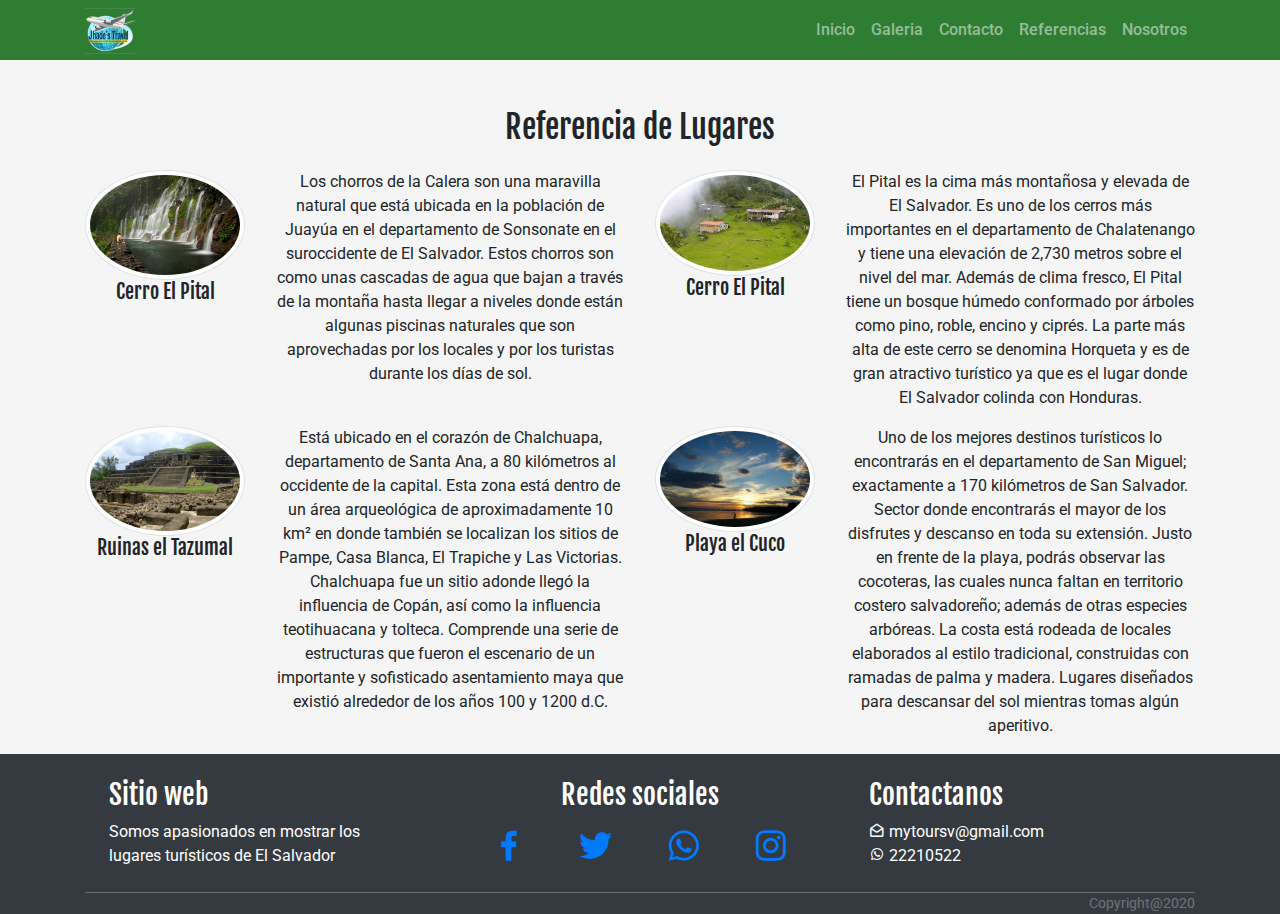
<file: referencias.html>
<!DOCTYPE html>
<html lang="es">
    <head>
        <meta charset="UTF-8">
        <meta name="viewport" content="width=device-width, initial-scale=1, shrink-to-fit=no">
        <title>Turismo en El Salvador | Referencias</title>
        <link rel="icon" type="image/png" href="img/logo-menu.png">
        <link rel="stylesheet" href="css/bootstrap.min.css">
        <link rel="stylesheet" href="css/estilo.css">
        <link href="https://fonts.googleapis.com/css2?family=Fjalla+One&family=Roboto:wght@300&display=swap" rel="stylesheet">
        <!---link animate.css CDN---->
        <link rel="stylesheet" href="https://cdnjs.cloudflare.com/ajax/libs/animate.css/4.1.1/animate.min.css"/>
        <!---Iconos---->
        <link href='https://cdn.jsdelivr.net/npm/boxicons@2.0.5/css/boxicons.min.css' rel='stylesheet'>
    </head>
    <body>
        <header>
            <!--Inicio de menu--->
            <nav class="navbar navbar-expand-md navbar-dark color-menu pb-0 pt-0">
                <div class="container collapse navbar-collapse">
                    <a class="navbar-brand" href="#"><img src="img/logo-menu.png" alt="icono" width="50"></a>
                    <button class="navbar-toggler" type="button" data-toggle="collapse" data-target="#menu" aria-expanded="false" aria-label="navigation">
                        <span class="navbar-toggler-icon"></span>
                    </button>
                    <div class="collapse navbar-collapse" id="menu">
                        <ul class="navbar-nav ml-auto">
                            <li class="nav-item"><a class="nav-link" href="index.html">Inicio</a></li>
                            <li class="nav-item"><a class="nav-link" href="galeria.html">Galeria</a></li>
                            <li class="nav-item"><a class="nav-link" href="contacto.html">Contacto</a></li>
                            <li class="nav-item"><a class="nav-link" href="referencias.html">Referencias</a></li>
                            <li class="nav-item"><a class="nav-link" href="nosotros.html">Nosotros</a></li>
                        </ul>
                    </div>
                </div>
            </nav>
        </header>
        <!--Fin Menu-->
        <section class="content2">
            <div class="container pt-4 ">
                <div class="content1 text-center">
                    <h2 class="text-center my-4">Referencia de Lugares</h2>

                    <div class="row d-flex justify-content-around">

                        <div class="col-12 col-sm-6 wow animate__animated animate__jackInTheBox">
                            <div class="row">
                                <div class="col-md-4">
                                    <img class="rounded-circle img-thumbnail" src="img/chorros.jpg"	
                                         alt="">	

                                    <div class="content1 text-center">
                                        <h5>Cerro El Pital</h5>
                                    </div>     
                                </div>
                                <div class="col-md-8">
                                    <p>Los chorros de la Calera son una maravilla natural que está ubicada en la población de Juayúa en el departamento de Sonsonate en el suroccidente de El Salvador. Estos chorros son como unas cascadas de agua que bajan a través de la montaña hasta llegar a niveles donde están algunas piscinas naturales que son aprovechadas por los locales y por los turistas durante los días de sol.</p>
                                </div>
                            </div>
                        </div>

                        <div class="col-12 col-sm-6 wow animate__animated animate__jackInTheBox">
                            <div class="row">
                                <div class="col-md-4">
                                    <img class="rounded-circle img-thumbnail" src="img/El%20Pital.jpg"	
                                         alt="">	
                                    <div class="content1 text-center">
                                        <h5>Cerro El Pital</h5>

                                    </div>                               

                                </div>

                                <div class="col-md-8 wow animate__animated animate__jackInTheBox">
                                    <p>El Pital es la cima más montañosa y elevada de El Salvador. Es uno de los cerros más importantes en el departamento de Chalatenango y tiene una elevación de 2,730 metros sobre el nivel del mar. Además de clima fresco, El Pital tiene un bosque húmedo conformado por árboles como pino, roble, encino y ciprés.

                                        La parte más alta de este cerro se denomina Horqueta y es de gran atractivo turístico ya que es el lugar donde El Salvador colinda con Honduras.</p>
                                </div>
                            </div>
                        </div>

                        <div class="col-12 col-sm-6 wow animate__animated animate__jackInTheBox">
                            <div class="row">
                                <div class="col-md-4">
                                    <img class="rounded-circle img-thumbnail" src="img/Tazumal.jpg"	
                                         alt="">	

                                    <div class="content1 text-center">
                                        <h5>Ruinas el Tazumal</h5>

                                    </div>
                                </div>

                                <div class="col-md-8 wow animate__animated animate__jackInTheBox">
                                    <p>Está ubicado en el corazón de Chalchuapa, departamento de Santa Ana, a 80 kilómetros al occidente de la capital. Esta zona está dentro de un área arqueológica de aproximadamente 10 km² en donde también se localizan los sitios de Pampe, Casa Blanca, El Trapiche y Las Victorias.

                                        Chalchuapa fue un sitio adonde llegó la influencia de Copán, así como la influencia teotihuacana y tolteca. Comprende una serie de estructuras que fueron el escenario de un importante y sofisticado asentamiento maya que existió alrededor de los años 100 y 1200 d.C.</p>
                                </div>
                            </div>
                        </div>
                        <div class="col-12 col-sm-6 wow animate__animated animate__jackInTheBox">
                            <div class="row">
                                <div class="col-md-4">
                                    <img class="rounded-circle img-thumbnail" src="img/el%20cuco.jpg"	
                                         alt="">	

                                    <div class="content1 text-center">
                                        <h5>Playa el Cuco</h5>

                                    </div>

                                </div>

                                <div class="col-md-8">
                                    <p>Uno de los mejores destinos turísticos lo encontrarás en el departamento de San Miguel;  exactamente a 170 kilómetros de San Salvador.  Sector donde encontrarás el mayor de los disfrutes y descanso en toda su extensión.
                                        Justo en frente de la playa, podrás observar las cocoteras, las cuales nunca faltan en territorio costero salvadoreño; además de otras especies arbóreas. La costa está rodeada de locales elaborados al estilo tradicional, construidas con ramadas de palma y madera. Lugares diseñados para descansar del sol mientras tomas algún aperitivo.</p>
                                </div>
                            </div>
                        </div>

                    </div>
                </div>
            </div>
        </section>

        <!---Fin informacion--->
        <!---Pie de pagina---->
        <footer class="bg-dark text-white">
            <div class="container">
                <div class="row">
                    <div class="col-sm-12 col-md-4 col-lg-4 d-none d-md-block wow animate__flipInX" data-wow-duration="1s">
                        <div class="info-empresa m-4">
                            <h3>Sitio web</h3>
                            <p>Somos apasionados en mostrar los lugares turísticos de El Salvador</p>
                        </div>
                    </div>
                    <div class="col-sm-12 col-md-4 col-lg-4 wow animate__flipInX" data-wow-duration="1s">
                        <h3 class="text-center mt-4">Redes sociales</h3>
                        <div class="redes mt-1 d-flex justify-content-around">
                            <a href="#"><i class='bx bxl-facebook'></i></a>
                            <a href="#"><i class='bx bxl-twitter'></i></a>
                            <a href="#"><i class='bx bxl-whatsapp' ></i></a>
                            <a href="#"><i class='bx bxl-instagram'></i></a>

                        </div>
                    </div>
                    <div class="col-sm-12 col-md-4 col-lg-4 d-none d-md-block wow animate__flipInX" data-wow-duration="1s">
                        <div class="m-4">
                            <h3>Contactanos</h3>
                            <div class="contact">
                                <ul>
                                    <li><i class="bx bx-envelope-open"></i><span> mytoursv@gmail.com</span>
                                    </li>
                                    <li><i class="bx bxl-whatsapp"></i><span> 22210522</span></li>
                                </ul>
                            </div>
                        </div>
                    </div>
                </div>
                <div class="border-top d-flex justify-content-end color-gris">
                    <p class="mb-0">Copyright@2020</p>
                </div>
            </div>
        </footer>
        <!---Fin pie de pagina--->
        <!--Script de Java Script--->
        <script src="js/jquery-3.4.1.slim.min.js"></script>
        <script src="js/popper.min.js"></script>
        <script src="js/bootstrap.min.js"></script>
        <script src="js/wow.min.js"></script> <!--Mandamos a llamar nuestro arhivo wow--->
        <script> new WOW().init();</script> <!----->
    </body>
</html>
</file>
<file: css/estilo.css>
*{
    padding: 0;
    margin: 0;
    box-sizing: border-box;
}
h1,h2,h3,h4,h5,h6{
    font-family: 'Fjalla One', sans-serif;
}
.titulo{
    z-index: 1;
    position: absolute;
    height: 700px;
    width: 100%;
}
.carousels{
    overflow: hidden;
}
.titulo h1{
    font-size: 80px;
    position: relative;
    display: flex;
    justify-content: center;
    top: 80px;
}
p{
    font-family: 'Roboto', sans-serif;
    /*font-weight:600;*/
}
.color-menu{
    background-color: #2e7d32;
    font-weight: 500;
}
.content2{
    background-color: #f5f5f5
}
.content3{
    background-color: #eeeeee;
}
.content4{
    background-color: #e0e0e0;
}
.img-movil{
    height: 100vh;
    width: 100%;
    background-image: url(../img/Coatepeque-movil.jpg);
    background-size: cover;
    
    display: flex;
    align-items: center;
    color: #333;
    justify-content: center;
}
.redes{
    font-size: 40px;
}
.contact ul{
    list-style: none;
}
/*Estilos de footer & Copyright*/
.color-gris{
    font-size: 14px;
    color: #F2F2F2;
    opacity: 0.3;
}
/*Hover de tarjetas index*/
.card{
    transition:all ease-out .2s;
}
.card:hover{
    transform: scale(1.05);
}
/* Efectos de Galeria*/
.member{
    transition:all ease-out .2s;
}
/* Efectos en nosotros(TEAM)*/
.member:hover{
    transform: scale(1.05);
}
</file>
